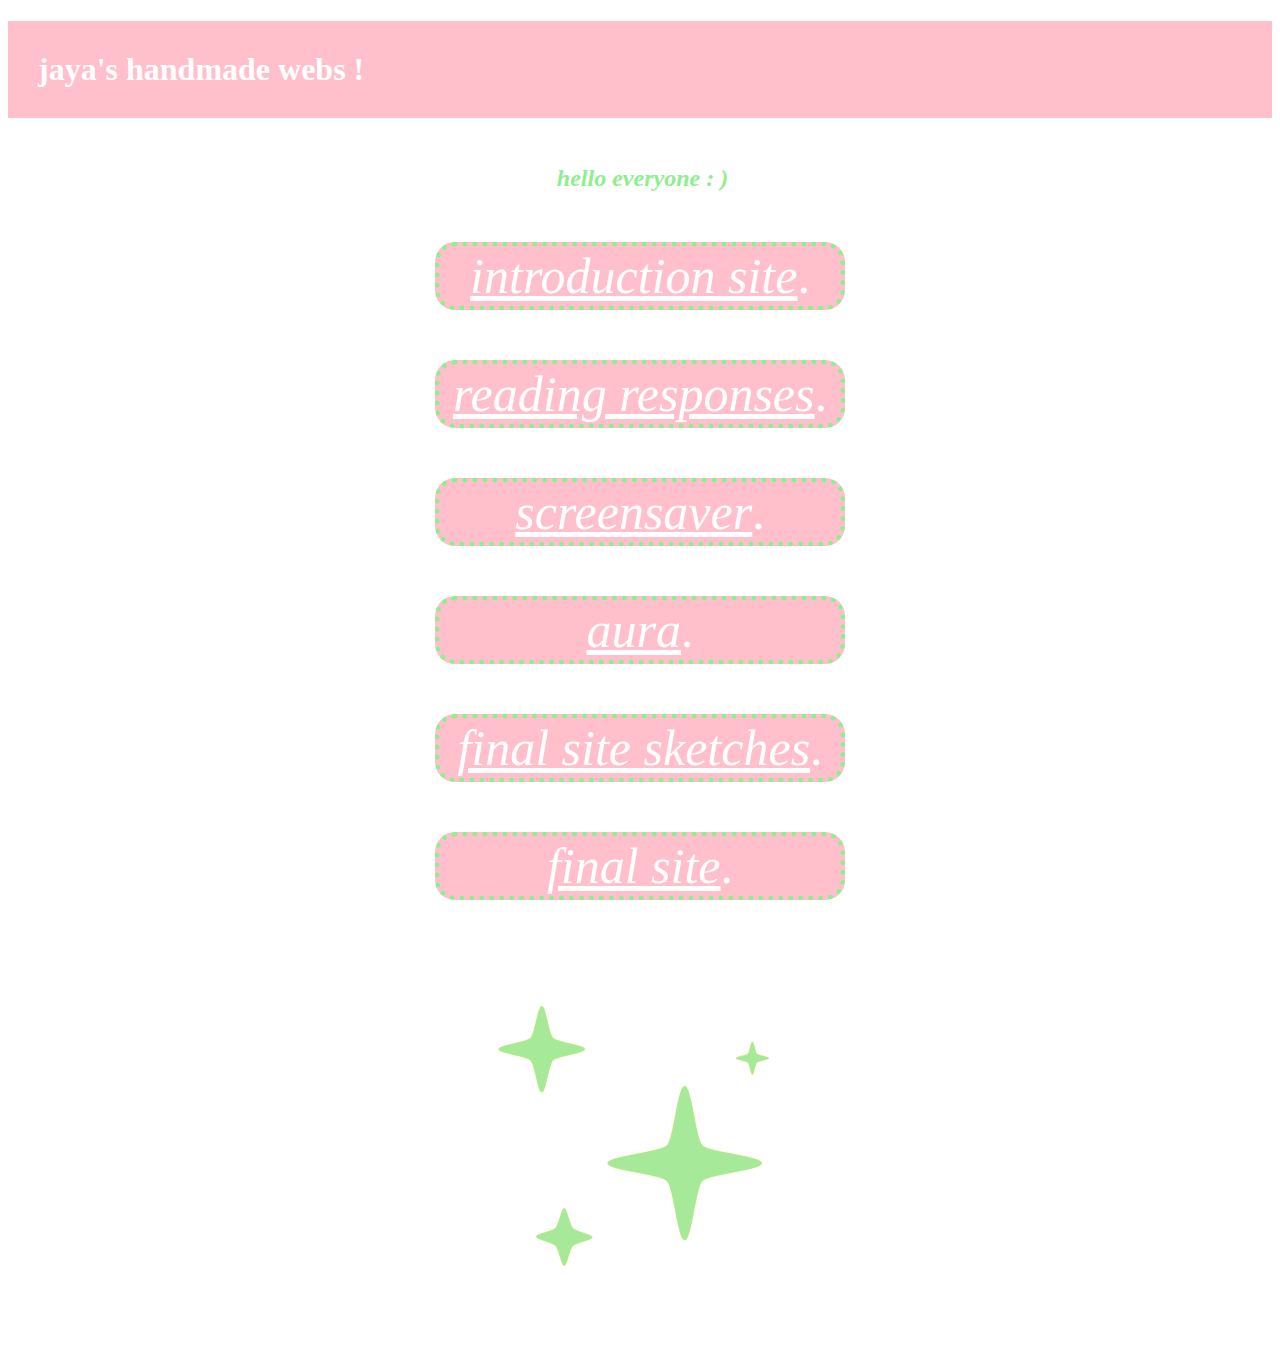
<file: index.html>
<!doctype html>
<html>
  <head>
    <title>jaya's handmade webs</title>
    <link rel="stylesheet" href="style.css">
  <!-- ^that is external css -->
    <style>
    p {
      font-size:50px;
      color:white;
    }
    </style>
<!-- ^that is embedded css -->
  </head>
  <body>
    <h1>jaya's handmade webs !</h1>
    <h2>hello everyone : )</h2>
    <p><a href="https://jayamatteis.github.io/intro-site.html/">introduction site</a>.</p>
    <p><a href="reading-responses.html">reading responses</a>.</p>
    <p><a href="https://jayamatteis.github.io/screensaver/">screensaver</a>.</p>
    <p><a href="https://jayamatteis.github.io/aura/">aura</a>.</p>
    <p><a href="finalsitesketches.html">final site sketches</a>.</p>
    <p><a href="https://jayamatteis.github.io/meditate/">final site</a>.</p>
<!-- ^that is inline css -->
    <!-- this is a comment, you can't see it on the webpage -->
    <img src= "sparklescopy.gif" alt="yellow sparkles shining" class="sparkles">
  </body>
</html>
</file>
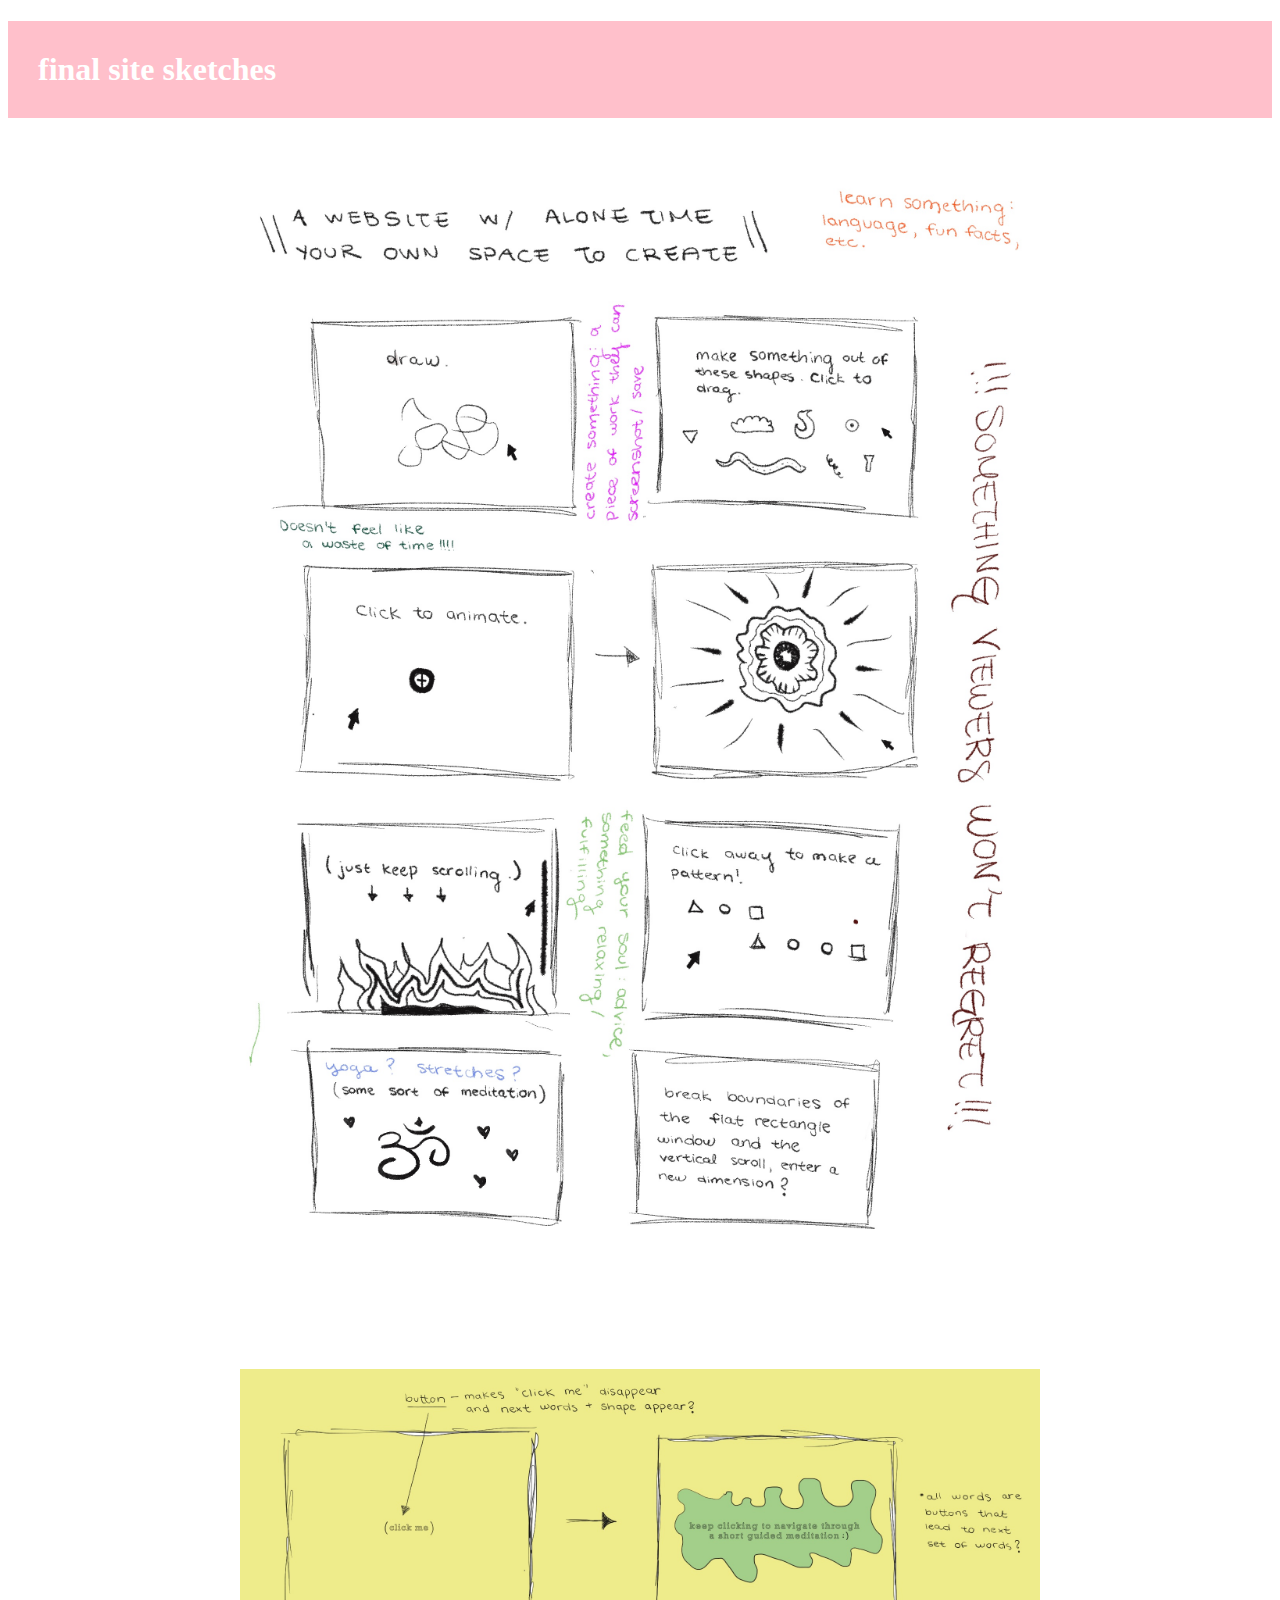
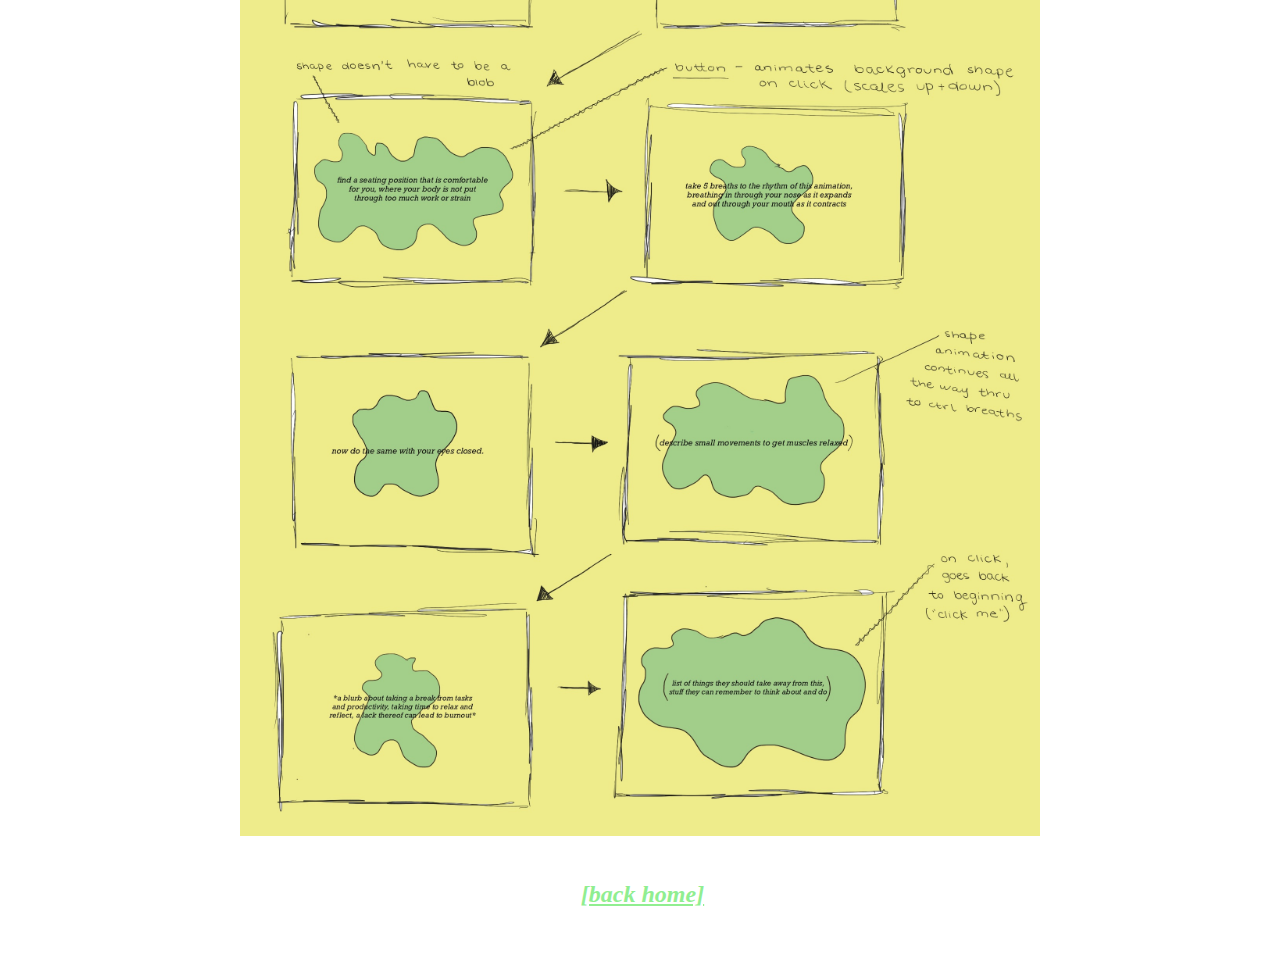
<file: finalsitesketches.html>
<!doctype html>
<html>
  <head>
    <title>final sketches</title>
    <link rel="stylesheet" href="style.css">
  <!-- ^that is external css -->
    <style>
    p {
      font-size:50px;
      color:white;
    }
    </style>
<!-- ^that is embedded css -->
  </head>
  <body>
    <h1>final site sketches</h1>

<br><br>

    <img src= "sketch.jpg" class= "sparkles">

    <br><br><br><br><br><br><br>

    <img src= "sketch2.jpg" class= "sparkles">

    <h2><a href="index.html" class= "home" >[back home]</a></h2>

    <br>
  </body>
</html>
</file>
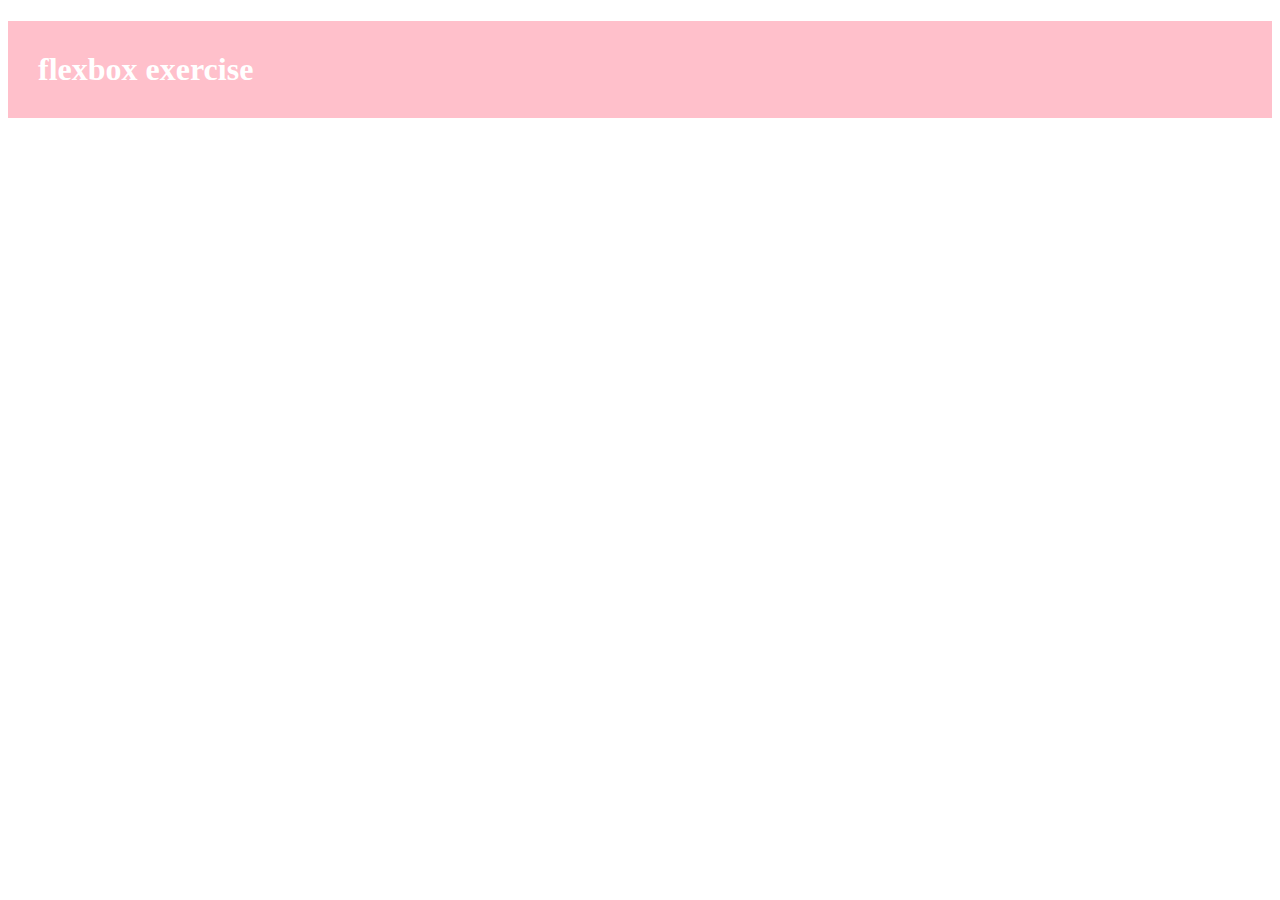
<file: flexbox.html>
<!doctype html>
<html>
  <head>
    <title>flexbox exercise</title>
    <link rel="stylesheet" href="style.css">
  <!-- ^that is external css -->
    <style>
    p {
      font-size:50px;
      color:white;
    }
    </style>
<!-- ^that is embedded css -->
  </head>
  <body>
    <h1>flexbox exercise</h1>
    <!-- this is a comment, you can't see it on the webpage -->
    <div class= "container">
      <div class= "row-item">
      <div class= "row-item">
      <div class= "row-item">
  </body>
</html>
</file>
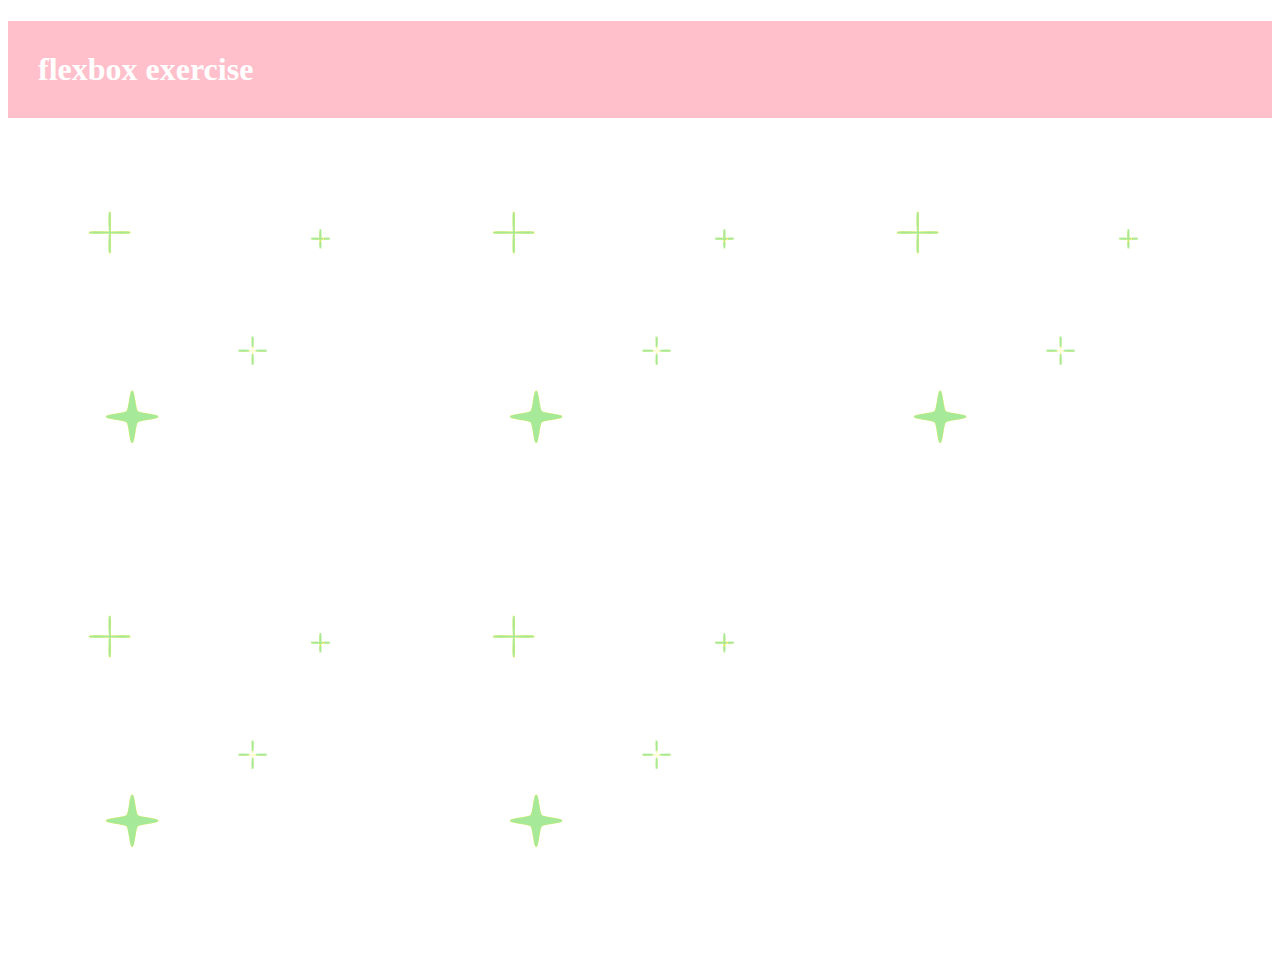
<file: flexbox2.html>
<!doctype html>
<html>
  <head>
    <title>flexbox exercise</title>
    <link rel="stylesheet" href="style.css">
  <!-- ^that is external css -->
    <style>
    p {
      font-size:50px;
      color:white;
    }
    </style>
<!-- ^that is embedded css -->
  </head>
  <body>
    <h1>flexbox exercise</h1>

    <!-- this is a comment, you can't see it on the webpage -->
    <img src= "sparklescopy.gif" alt="yellow sparkles shining" class="flexsparkles">    <img src= "sparklescopy.gif" alt="yellow sparkles shining" class="flexsparkles">    <img src= "sparklescopy.gif" alt="yellow sparkles shining" class="flexsparkles">    <img src= "sparklescopy.gif" alt="yellow sparkles shining" class="flexsparkles">    <img src= "sparklescopy.gif" alt="yellow sparkles shining" class="flexsparkles">
  </body>
</html>
</file>
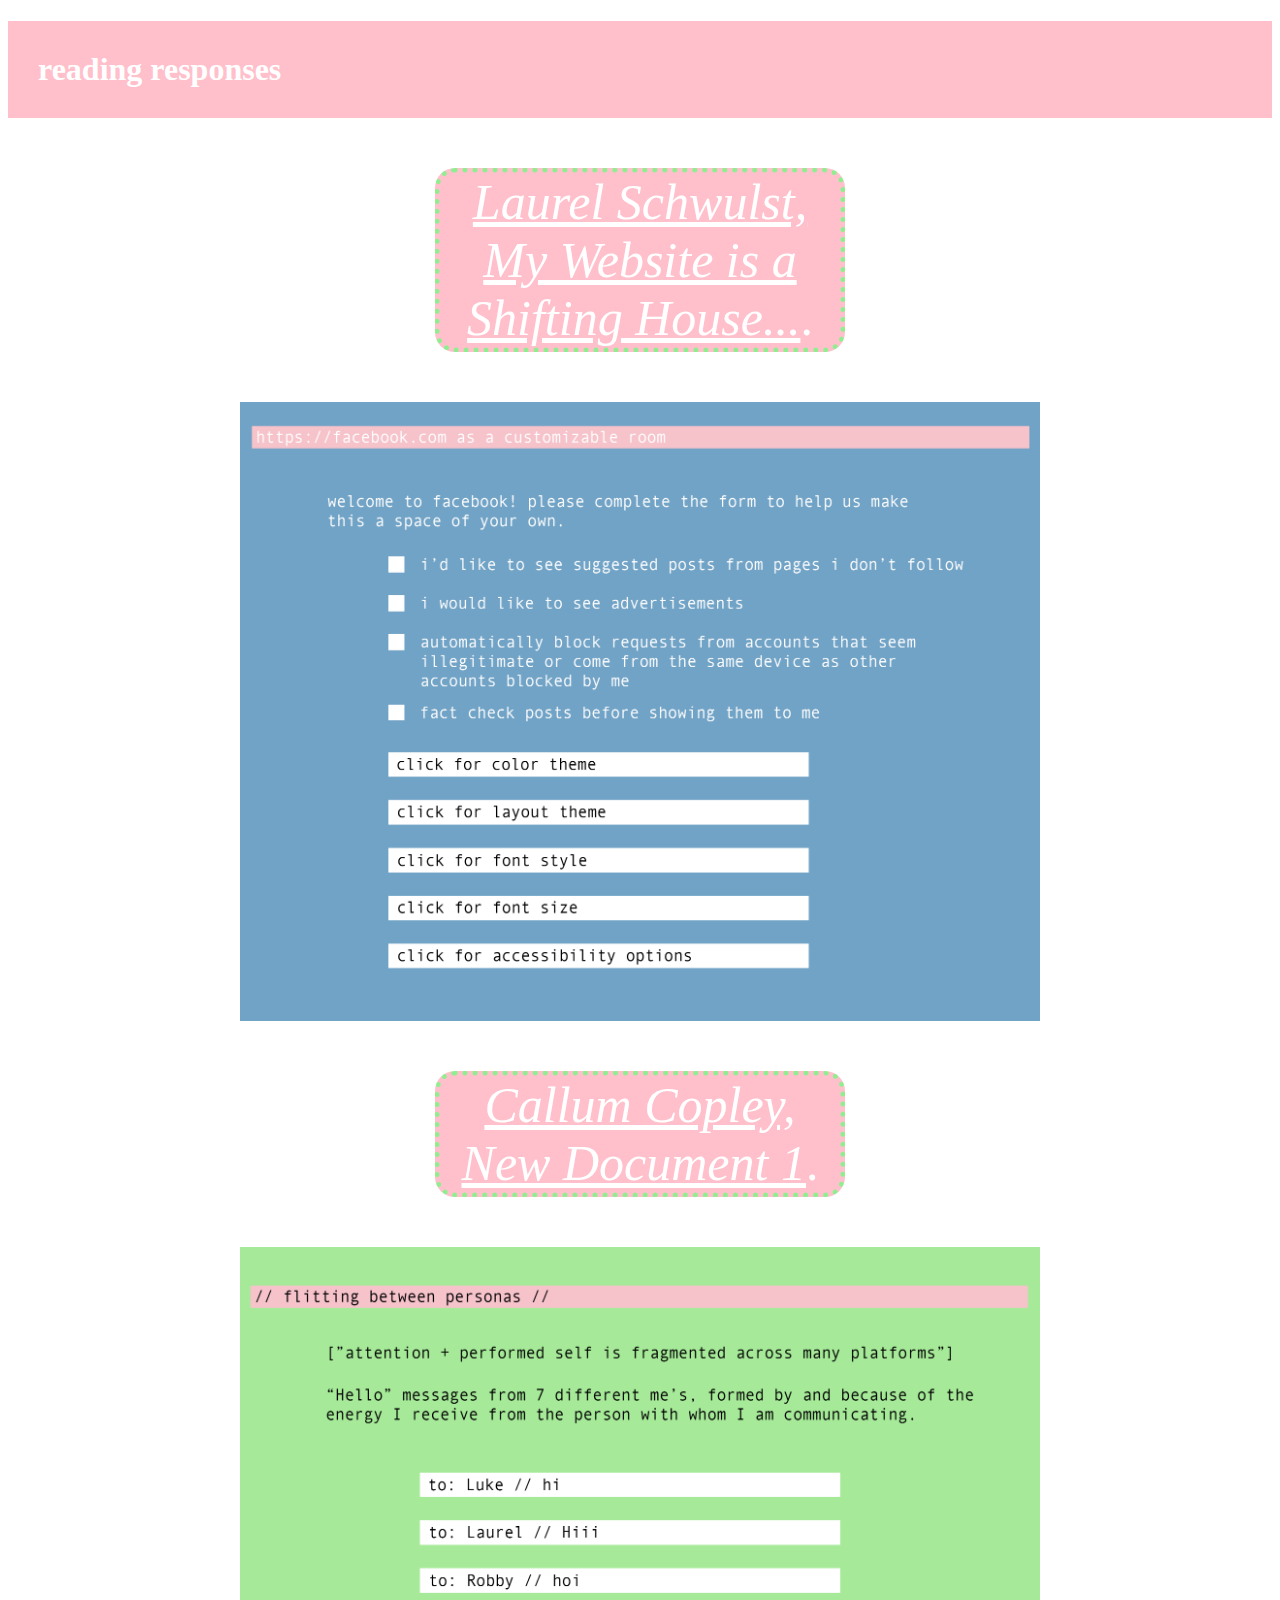
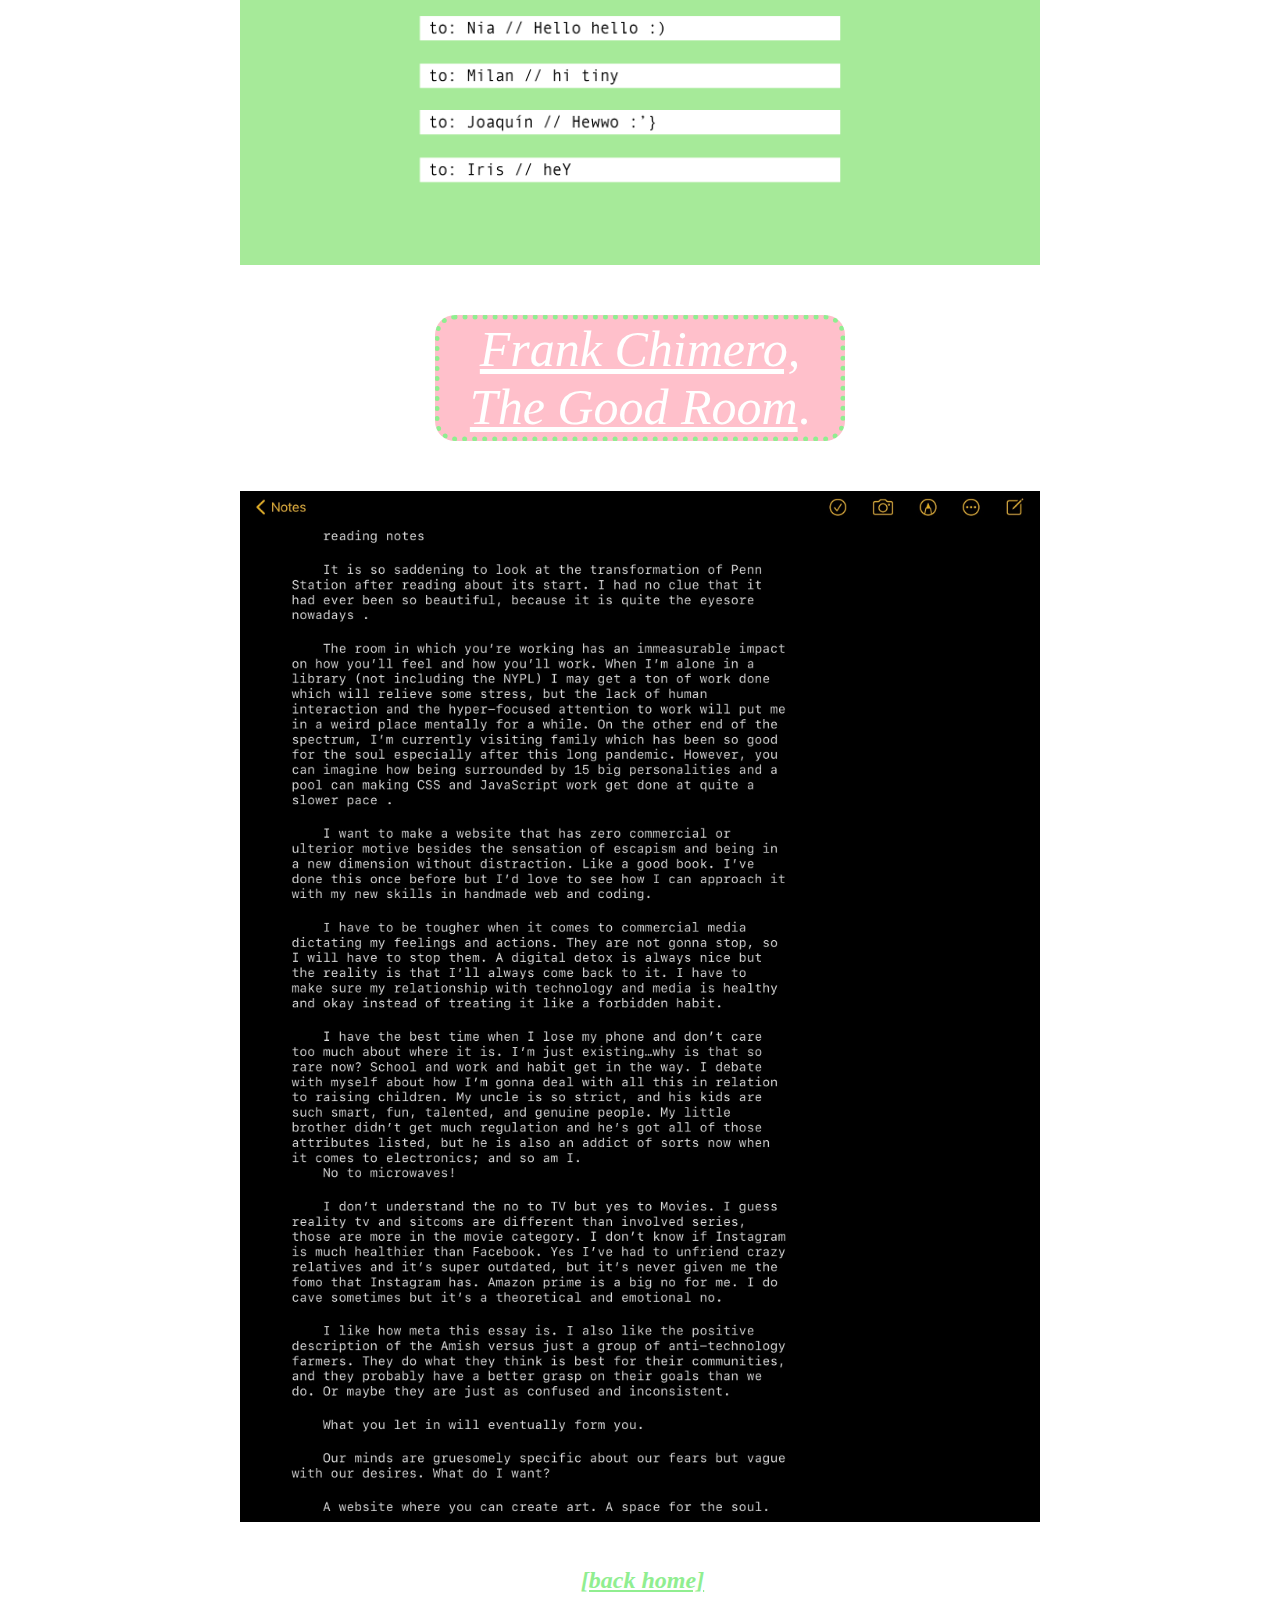
<file: reading-responses.html>
<!doctype html>
<html>
  <head>
    <title>reading responses</title>
    <link rel="stylesheet" href="style.css">
  <!-- ^that is external css -->
    <style>
    p {
      font-size:50px;
      color:white;
    }
    </style>
<!-- ^that is embedded css -->
  </head>
  <body>
    <h1>reading responses</h1>
    <p><a href="https://thecreativeindependent.com/essays/laurel-schwulst-my-website-is-a-shifting-house-next-to-a-river-of-knowledge-what-could-yours-be/">Laurel Schwulst, My Website is a Shifting House...</a>.</p>
<!-- ^that is inline css -->
    <!-- this is a comment, you can't see it on the webpage -->
    <img src= "fbroom.png" class= "sparkles">
    <p><a href="http://a-friend-is-writing.new-document.net/">Callum Copley, New Document 1</a>.</p>
    <img src= "personas.png" class= "sparkles">
    <p><a href="https://frankchimero.com/blog/2018/the-good-room/">Frank Chimero, The Good Room</a>.</p>
    <img src= "notes.jpg" class= "sparkles">

        <h2><a href="index.html" class= "home" >[back home]</a></h2>
  </body>
</html>
</file>
<file: style.css>
p {
  font-size:50px;
  color: white;
  border: 5px dotted lightgreen;
  background-color: pink;
  width: 400px;
  border-radius: 20px;
  text-align: center;
  display: block;
  margin-left: auto;
  margin-right: auto;
}

h1 {
  background-color: pink;
  padding: 30px;
  color: white;
}

h2 {
  color: lightgreen;
  padding-top: 25px;
  padding-left: 5px;
  font-style: italic;
  text-align: center;
}

a{
  color: white;
  font-style: italic;
}

a:hover {
  color: pink;
  background-color: lightgreen;
  font-style: italic;
}

li {
  font-style: italic;
  padding-bottom: 30px;
}

img {
  max-width: 800px;
}

.special{
  color: pink;
}

.sparkles{
   display: block;
   margin-left: auto;
   margin-right: auto;
}

.home{
  color: lightgreen;
  padding-bottom: 50px;
}
</file>
